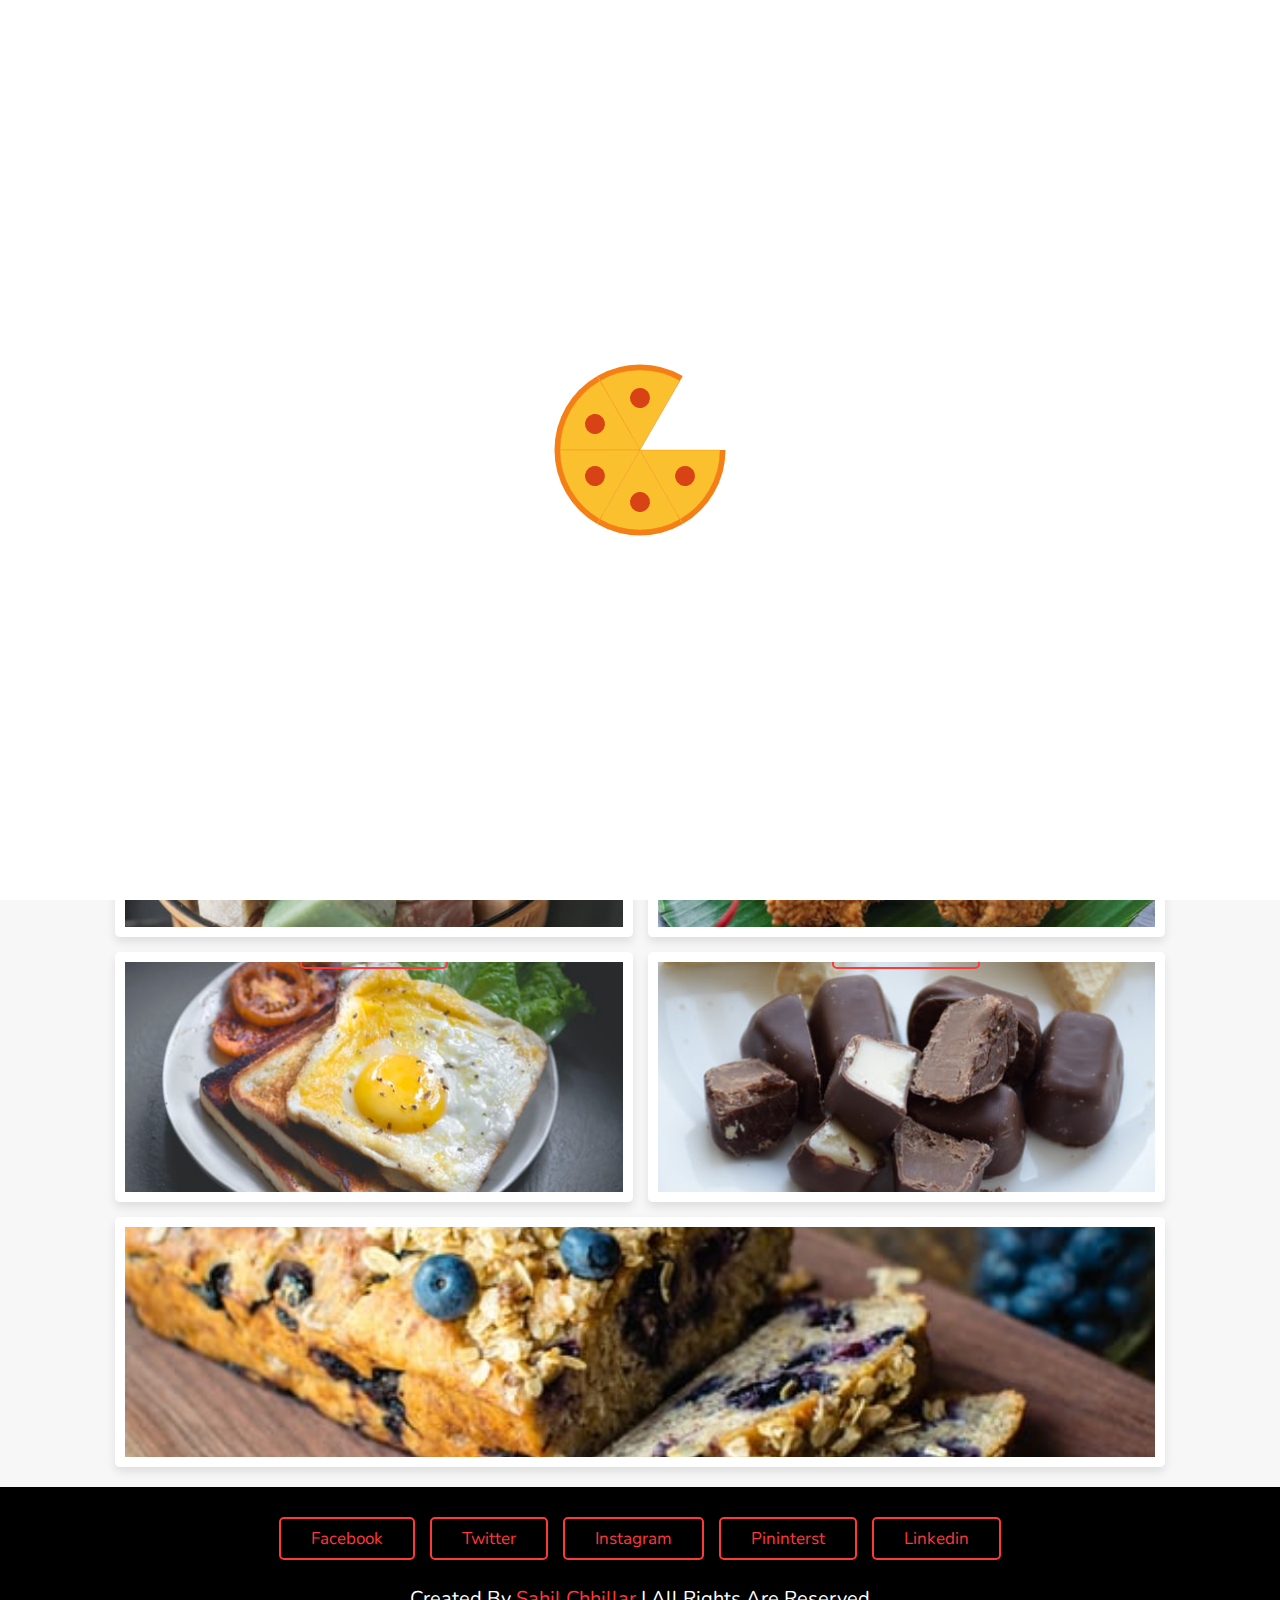
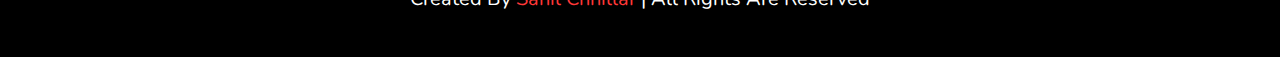
<file: gallery.html>
<!DOCTYPE html>
<html lang="en">
    <head>
        <meta charset="UTF-8">
        <meta http-equiv="X-UA-Compatible" content="IE=edge">
        <meta name="viewport" content="width=device-width, initial-scale=1.0">
        <title>NIGHT CANEEN</title>
        <link rel="stylesheet" href="https://use.fontawesome.com/releases/v5.15.4/css/all.css" integrity="sha384-DyZ88mC6Up2uqS4h/KRgHuoeGwBcD4Ng9SiP4dIRy0EXTlnuz47vAwmeGwVChigm" crossorigin="anonymous">
        <link rel="stylesheet" href="style.css">
    </head>
<body>
    <header>
        <a href="home.html" class="logo"><i class="fas fa-utensils"></i>night canteen</a>
    
        <div id="menu-bar" class="fas fa-bars"></div>
    
        <nav class="navbar">
            <a href="home.html">home</a>
            <a href="speciality.html">speciality</a>
            <a href="popular.html">popular</a>
            <a href="gallery.html">gallery</a>
            <a href="review.html">review</a>
            <a href="order.html">order</a>
            <a href="profile.html">Profile</a>
        </nav>
        </header>
        <section class="gallery" id="gallery">
            <h1 class="heading">our food <span>gallery</span></h1>
            <div class="box-container">
                <div class="box">
                    <img src="images/g-1.jpg" alt="">
                    <div class="content">
                        <h3>tasty food</h3>
                        <p>Experience culinary delight with our tantalizing array of dishes. From savory entrees to decadent desserts, each bite is a celebration of flavor and quality ingredients, promising satisfaction with every mouthful.</p>
                        <a href="#" class="btn">order now</a>
                    </div>
                </div>
                <div class="box">
                    <img src="images/g-2.jpg" alt="">
                    <div class="content">
                        <h3>tasty food</h3>
                        <p>Experience culinary delight with our tantalizing array of dishes. From savory entrees to decadent desserts, each bite is a celebration of flavor and quality ingredients, promising satisfaction with every mouthful.</p>
                        <a href="#" class="btn">order now</a>
                    </div>
                </div>
                <div class="box">
                    <img src="images/g-3.jpg" alt="">
                    <div class="content">
                        <h3>tasty food</h3>
                        <p>Experience culinary delight with our tantalizing array of dishes. From savory entrees to decadent desserts, each bite is a celebration of flavor and quality ingredients, promising satisfaction with every mouthful.</p>
                        <a href="#" class="btn">order now</a>
                    </div>
                </div>
                <div class="box">
                    <img src="images/g-4.jpg" alt="">
                    <div class="content">
                        <h3>tasty food</h3>
                        <p>Experience culinary delight with our tantalizing array of dishes. From savory entrees to decadent desserts, each bite is a celebration of flavor and quality ingredients, promising satisfaction with every mouthful.</p>
                        <a href="#" class="btn">order now</a>
                    </div>
                </div>
                <div class="box">
                    <img src="images/g-5.jpg" alt="">
                    <div class="content">
                        <h3>tasty food</h3>
                        <p>Experience culinary delight with our tantalizing array of dishes. From savory entrees to decadent desserts, each bite is a celebration of flavor and quality ingredients, promising satisfaction with every mouthful.</p>
                        <a href="#" class="btn">order now</a>
                    </div>
                </div>
                <div class="box">
                    <img src="images/g-6.jpg" alt="">
                    <div class="content">
                        <h3>tasty food</h3>
                        <p>Experience culinary delight with our tantalizing array of dishes. From savory entrees to decadent desserts, each bite is a celebration of flavor and quality ingredients, promising satisfaction with every mouthful.</p>
                        <a href="#" class="btn">order now</a>
                    </div>
                </div>
                <div class="box">
                    <img src="images/g-7.jpg" alt="">
                    <div class="content">
                        <h3>tasty food</h3>
                        <p>Experience culinary delight with our tantalizing array of dishes. From savory entrees to decadent desserts, each bite is a celebration of flavor and quality ingredients, promising satisfaction with every mouthful.</p>
                        <a href="#" class="btn">order now</a>
                    </div>
                </div>
                <div class="box">
                    <img src="images/g-8.jpg" alt="">
                    <div class="content">
                        <h3>tasty food</h3>
                        <p>Experience culinary delight with our tantalizing array of dishes. From savory entrees to decadent desserts, each bite is a celebration of flavor and quality ingredients, promising satisfaction with every mouthful.</p>
                        <a href="#" class="btn">order now</a>
                    </div>
                </div>
                <div class="box">
                    <img src="images/g-9.jpg" alt="">
                    <div class="content">
                        <h3>tasty food</h3>
                        <p>Experience culinary delight with our tantalizing array of dishes. From savory entrees to decadent desserts, each bite is a celebration of flavor and quality ingredients, promising satisfaction with every mouthful.</p>
                        <a href="#" class="btn">order now</a>
                    </div>
                </div>
            </div>
        </section>

        <section class="footer">

            <div class="share">
                <a href="https://www.facebook.com/" class="btn">facebook</a>
                <a href="https://twitter.com/?lang=en" class="btn" target="_blank">twitter</a>
                <a href="https://www.instagram.com/" class="btn" target="_blank">instagram</a>
                <a href="https://in.pinterest.com/" class="btn" target="_blank">pininterst</a>
                <a href="https://in.linkedin.com/" class="btn" target="_blank">linkedin</a>
            </div>
        
            <h1 class="credit">
                created by <span>Sahil Chhillar</span> | all rights are reserved
            </h1>
        </section>
        
        <a href="#top" class="fas fa-angle-up" id="scroll-top"></a>
        
        <div class="loader-container">
            <img src="images/loader.gif" alt="">
        </div>
        
           <script src="script.js"></script> 
    
</body>
</html>
</file>
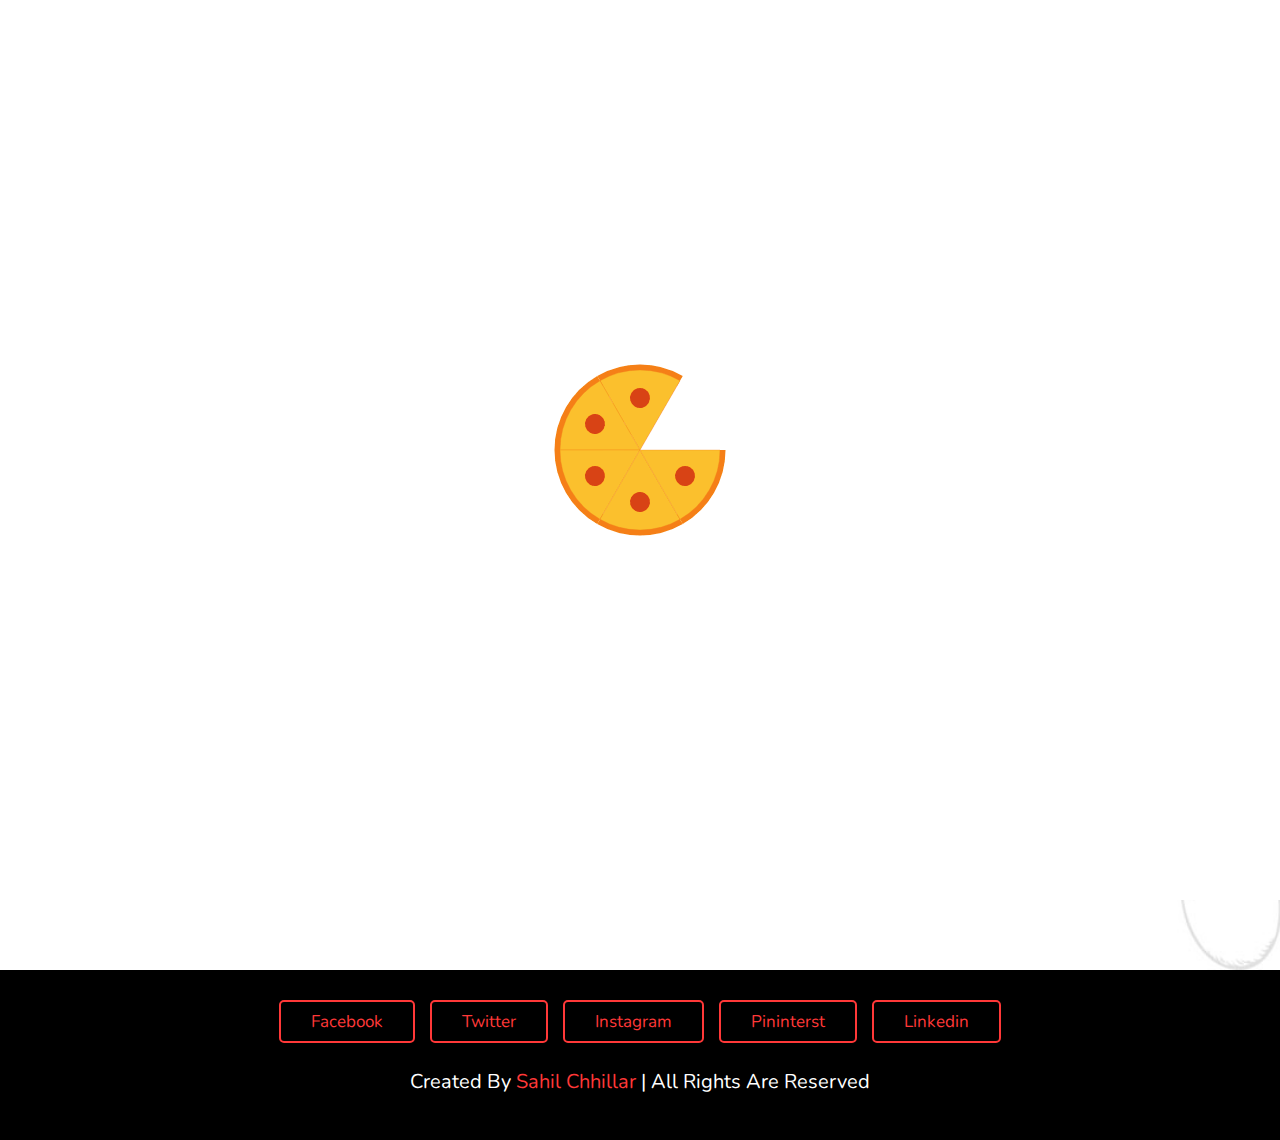
<file: home.html>
<!DOCTYPE html>
<html lang="en">
<head>
    <meta charset="UTF-8">
    <meta http-equiv="X-UA-Compatible" content="IE=edge">
    <meta name="viewport" content="width=device-width, initial-scale=1.0">
    <title>NIGHT CANTEEN </title>
    <link rel="stylesheet" href="https://use.fontawesome.com/releases/v5.15.4/css/all.css" integrity="sha384-DyZ88mC6Up2uqS4h/KRgHuoeGwBcD4Ng9SiP4dIRy0EXTlnuz47vAwmeGwVChigm" crossorigin="anonymous">
    <link rel="stylesheet" href="style.css">
</head>
<body>
    <header>
    <a href="home.html" class="logo"><i class="fas fa-utensils"></i>Night Canteen</a>

    <div id="menu-bar" class="fas fa-bars"></div>

    <nav class="navbar">
        <a href="home.html">home</a>
        <a href="speciality.html">speciality</a>
        <a href="popular.html">popular</a>
        <a href="gallery.html">gallery</a>
        <a href="review.html">review</a>
        <a href="order.html">order</a>
        <a href="profile.html">Profile</a>
    </nav>
    </header>
    <section class="home" id="home">
    <div class="content">
        <h3>food made with love</h3>
        <p>At our Night Canteen, we understand that hunger knows no time boundaries. Whether you're burning the midnight oil studying, catching up with friends, or simply craving a delicious late-night snack, we've got you covered.</p>
        <a href="order.html" class="btn">order now</a>
    </div>

    <div class="image">
        <img src="images/home-img.png" alt="">
    </div>
    </section>

    <section class="footer">

    <div class="share">
        <a href="https://www.facebook.com/" class="btn">facebook</a>
        <a href="https://twitter.com/?lang=en" class="btn" target="_blank">twitter</a>
        <a href="https://www.instagram.com/" class="btn" target="_blank">instagram</a>
        <a href="https://in.pinterest.com/" class="btn" target="_blank">pininterst</a>
        <a href="https://in.linkedin.com/" class="btn" target="_blank">linkedin</a>
    </div>

    <h1 class="credit">
        created by <span>Sahil Chhillar</span> | all rights are reserved
    </h1>
    </section>

    <a href="#top" class="fas fa-angle-up" id="scroll-top"></a>

    <div class="loader-container">
       <img src="images/loader.gif" alt="">
    </div>

   <script src="script.js"></script> 
</body>
</html>
</file>
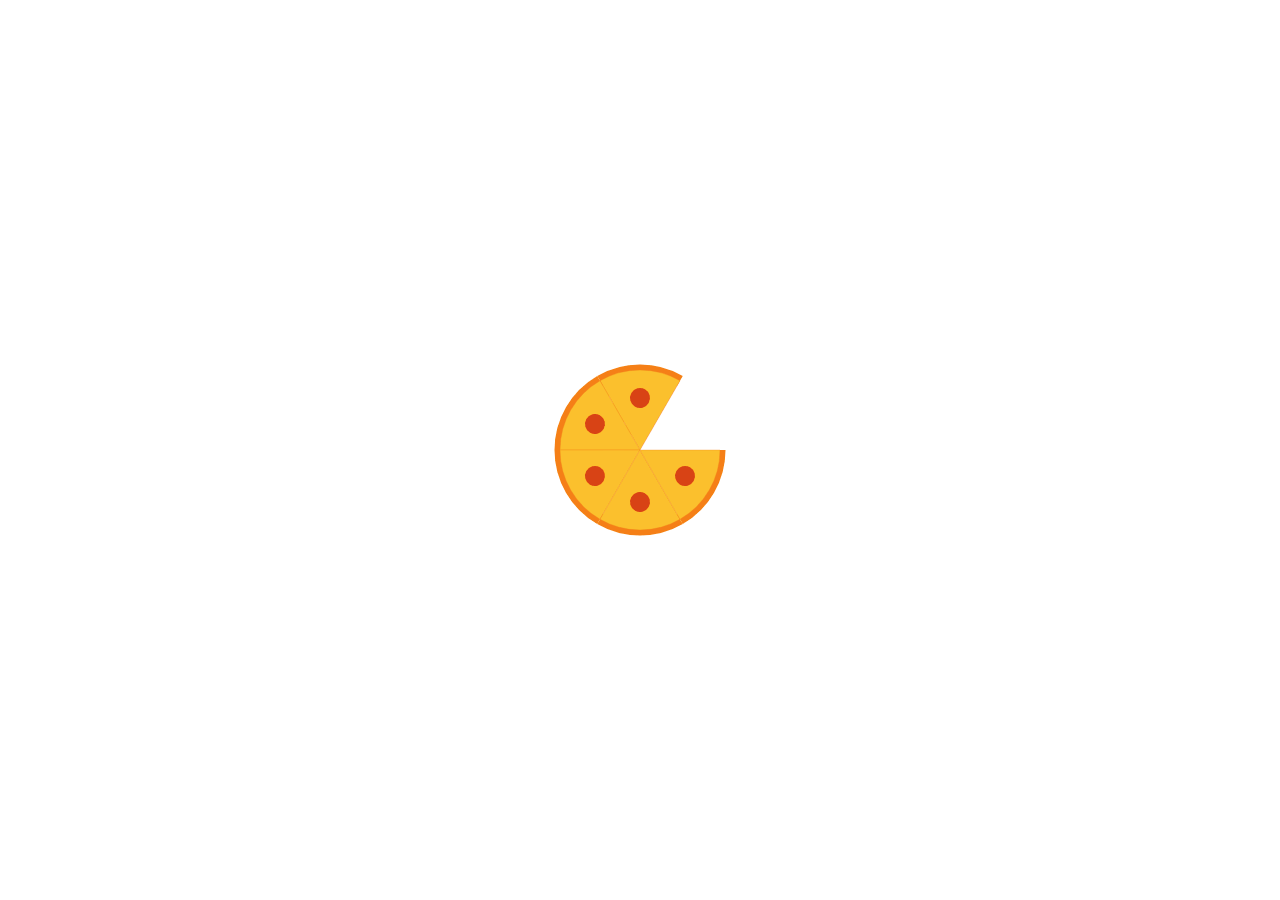
<file: order.html>
<!DOCTYPE html>
<html lang="en">
    <head>
        <meta charset="UTF-8">
        <meta http-equiv="X-UA-Compatible" content="IE=edge">
        <meta name="viewport" content="width=device-width, initial-scale=1.0">
        <title>NIGHT CANTEEN </title>
        <link rel="stylesheet" href="https://use.fontawesome.com/releases/v5.15.4/css/all.css" integrity="sha384-DyZ88mC6Up2uqS4h/KRgHuoeGwBcD4Ng9SiP4dIRy0EXTlnuz47vAwmeGwVChigm" crossorigin="anonymous">
        <link rel="stylesheet" href="style.css">
    </head>
<body>
    <header>
        <a href="home.html" class="logo"><i class="fas fa-utensils"></i>night canteen </a>
    
        <div id="menu-bar" class="fas fa-bars"></div>
    
        <nav class="navbar">
            <a href="home.html">home</a>
            <a href="speciality.html">speciality</a>
            <a href="popular.html">popular</a>
            <a href="gallery.html">gallery</a>
            <a href="review.html">review</a>
            <a href="order.html">order</a>
            <a href="profile.html">Profile</a>
        </nav>
        </header>
        <section class="order" id="order">
            <h1 class="heading"><span>order</span> now </h1>
            <div class="row">
                <div class="image">
                    <img src="images/order-img.jpg" alt="">
                </div>
                <form action="">
                   <div class="inputBox">
                    <input type="text" placeholder="Name">
                    <input type="email" placeholder="Email">
                   </div>
                   <div class="inputBox">
                    <input type="number" placeholder="Number">
                    <input type="text" placeholder="Food Name">
                   </div>
                   <textarea placeholder="Address" name="" id="" cols="30" rows="10"></textarea>
                   <button type="submit" class="btn" id="Order-now">Order Now</button>
                </form>
            </div>
        </section>

        <section class="footer">

            <div class="share">
                <a href="https://www.facebook.com/" class="btn">facebook</a>
                <a href="https://twitter.com/?lang=en" class="btn" target="_blank">twitter</a>
                <a href="https://www.instagram.com/" class="btn" target="_blank">instagram</a>
                <a href="https://in.pinterest.com/" class="btn" target="_blank">pininterst</a>
                <a href="https://in.linkedin.com/" class="btn" target="_blank">linkedin</a>
            </div>
        
            <h1 class="credit">
                created by <span>Sahil Chhillar</span> | all rights are reserved
            </h1>
        </section>
        
        <a href="#top" class="fas fa-angle-up" id="scroll-top"></a>
        
        <div class="loader-container">
            <img src="images/loader.gif" alt="">
        </div>
        
           <script src="script.js"></script> 
    
</body>
</html>
</file>
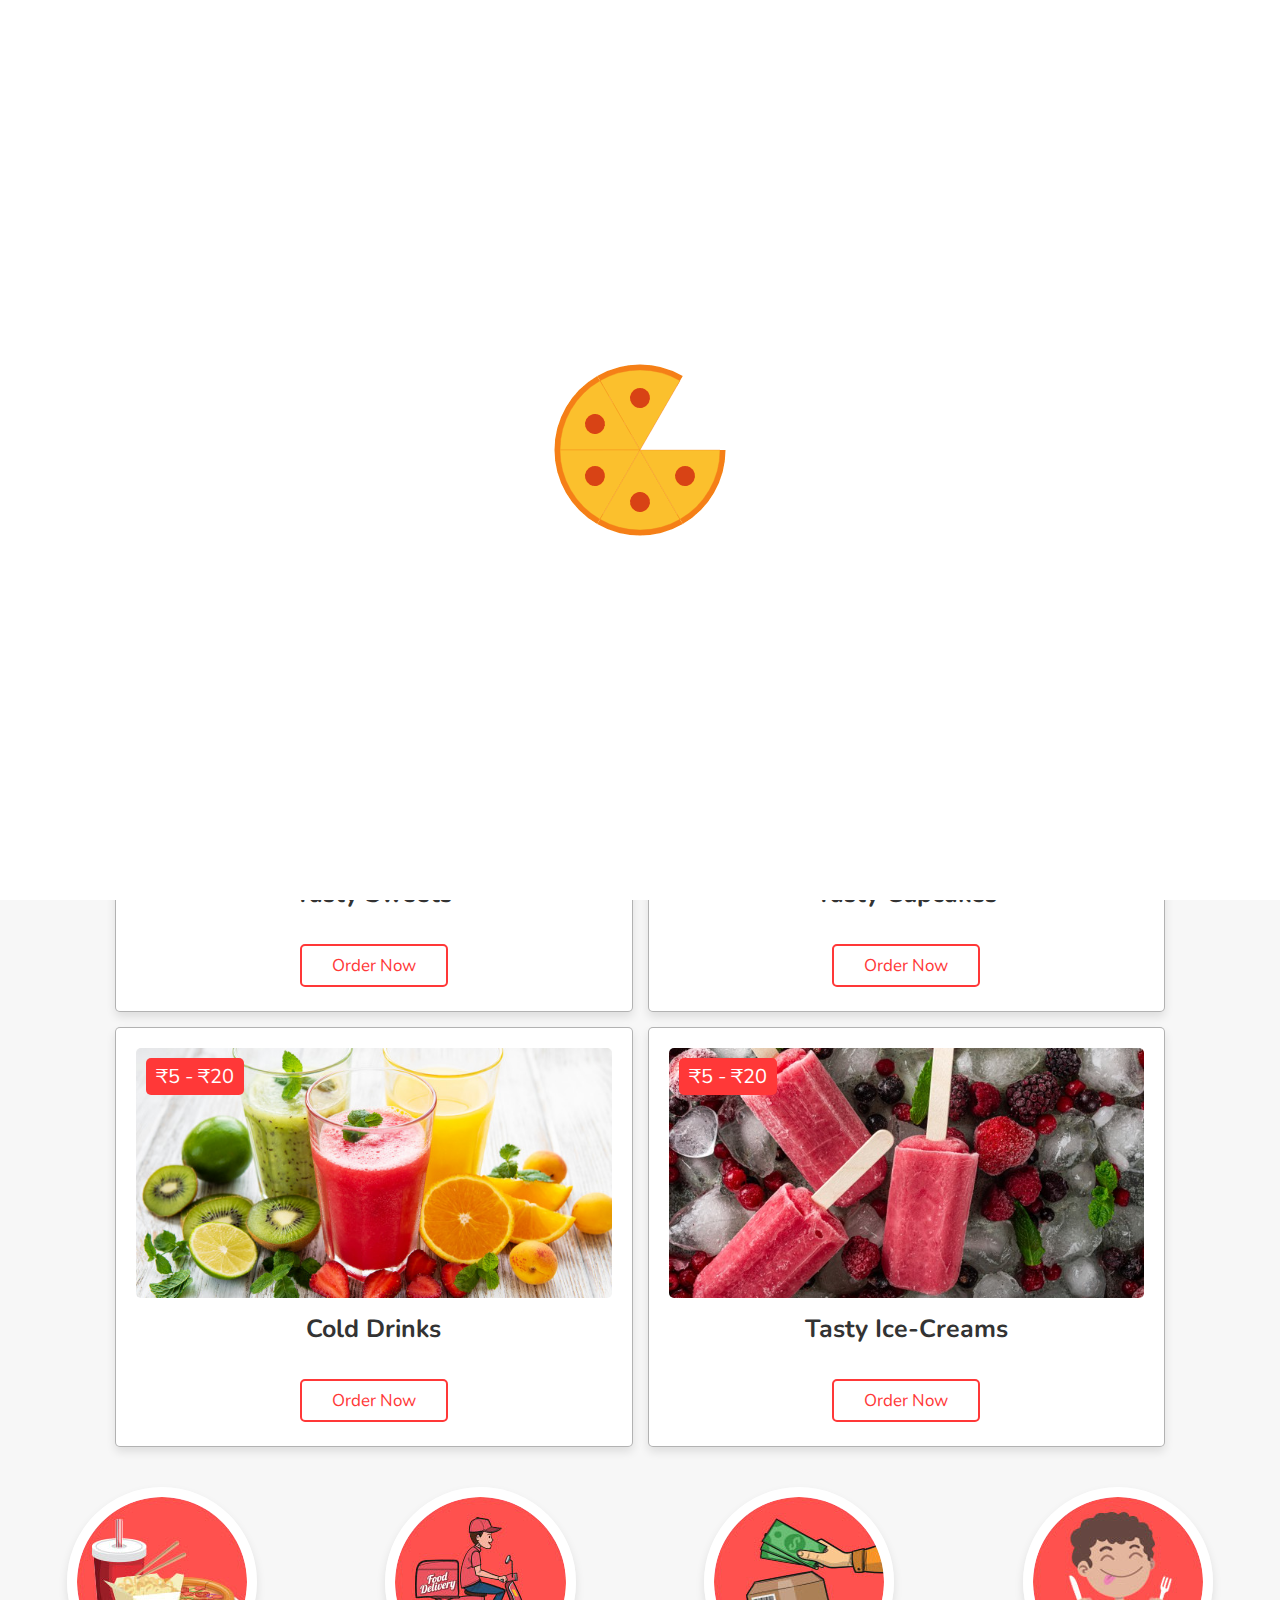
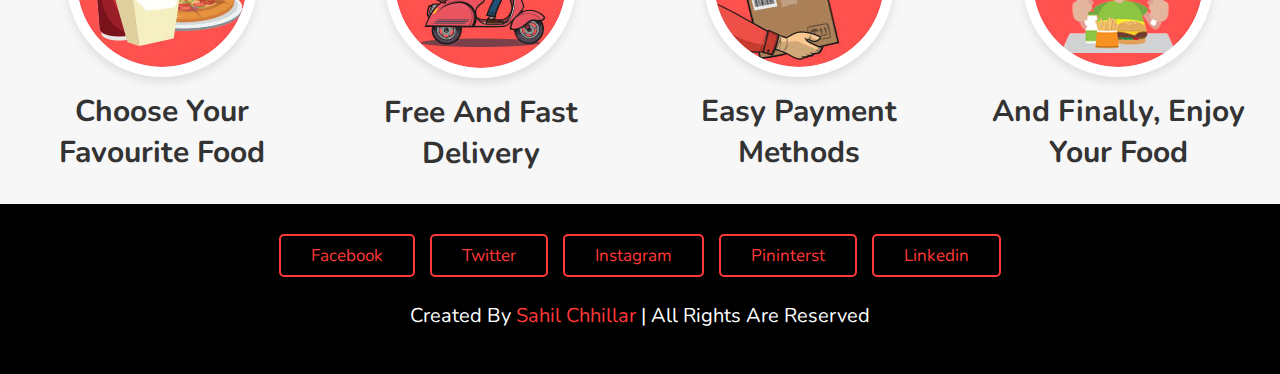
<file: popular.html>
<!DOCTYPE html>
<html lang="en">
    <head>
        <meta charset="UTF-8">
        <meta http-equiv="X-UA-Compatible" content="IE=edge">
        <meta name="viewport" content="width=device-width, initial-scale=1.0">
        <title>NIGHT CANTEEN </title>
        <link rel="stylesheet" href="https://use.fontawesome.com/releases/v5.15.4/css/all.css" integrity="sha384-DyZ88mC6Up2uqS4h/KRgHuoeGwBcD4Ng9SiP4dIRy0EXTlnuz47vAwmeGwVChigm" crossorigin="anonymous">
        <link rel="stylesheet" href="style.css">
    </head>
<body>
    <header>
        <a href="home.html" class="logo"><i class="fas fa-utensils"></i>Night Canteen</a>
    
        <div id="menu-bar" class="fas fa-bars"></div>
    
        <nav class="navbar">
            <a href="home.html">home</a>
            <a href="speciality.html">speciality</a>
            <a href="popular.html">popular</a>
            <a href="gallery.html">gallery</a>
            <a href="review.html">review</a>
            <a href="order.html">order</a>
            <a href="profile.html">Profile</a>
        </nav>
        </header>
    <section class="popular" id="popular">
        <h1 class="heading">most <span>popular</span>foods</h1>
        <div class="box-container">
            <div class="box">
                <span class="price"> ₹5 - ₹20 </span>
                <img src="images/p-1.jpg" alt="">
                <h3>tasty burger</h3>
                <div class="stars">
                    <i class="fas fa-star"></i>
                    <i class="fas fa-star"></i>
                    <i class="fas fa-star"></i>
                    <i class="fas fa-star"></i>
                    <i class="fas fa-star"></i>
                </div>
                <a href="order.html" class="btn">order now</a>
            </div>
            <div class="box">
                <span class="price"> ₹5 - ₹20 </span>
                <img src="images/p-2.jpg" alt="">
                <h3>tasty cakes</h3>
                <div class="stars">
                    <i class="fas fa-star"></i>
                    <i class="fas fa-star"></i>
                    <i class="fas fa-star"></i>
                    <i class="fas fa-star"></i>
                    <i class="fas fa-star"></i>
                </div>
                <a href="order.html" class="btn">order now</a>
            </div>
            <div class="box">
                <span class="price"> ₹5 - ₹20 </span>
                <img src="images/p-3.jpg" alt="">
                <h3>tasty sweets</h3>
                <div class="stars">
                    <i class="fas fa-star"></i>
                    <i class="fas fa-star"></i>
                    <i class="fas fa-star"></i>
                    <i class="fas fa-star"></i>
                    <i class="fas fa-star"></i>
                </div>
                <a href="order.html" class="btn">order now</a>
            </div>
            <div class="box">
                <span class="price"> ₹5 - ₹20 </span>
                <img src="images/p-4.jpg" alt="">
                <h3>tasty cupcakes</h3>
                <div class="stars">
                    <i class="fas fa-star"></i>
                    <i class="fas fa-star"></i>
                    <i class="fas fa-star"></i>
                    <i class="fas fa-star"></i>
                    <i class="fas fa-star"></i>
                </div>
                <a href="order.html" class="btn">order now</a>
            </div>
            <div class="box">
                <span class="price"> ₹5 - ₹20 </span>
                <img src="images/p-5.jpg" alt="">
                <h3>cold drinks</h3>
                <div class="stars">
                    <i class="fas fa-star"></i>
                    <i class="fas fa-star"></i>
                    <i class="fas fa-star"></i>
                    <i class="fas fa-star"></i>
                    <i class="fas fa-star"></i>
                </div>
                <a href="order.html" class="btn">order now</a>
            </div>
            <div class="box">
                <span class="price"> ₹5 - ₹20 </span>
                <img src="images/p-6.jpg" alt="">
                <h3>tasty ice-creams</h3>
                <div class="stars">
                    <i class="fas fa-star"></i>
                    <i class="fas fa-star"></i>
                    <i class="fas fa-star"></i>
                    <i class="fas fa-star"></i>
                    <i class="fas fa-star"></i>
                </div>
                <a href="order.html   " class="btn">order now</a>
            </div>
        </div>
    </section>

    <section class="steps">

        <div class="box">
         <img src="images/step-1.jpg" alt="">
         <h3>choose your favourite food</h3>
        </div>
        <div class="box">
         <img src="images/step-2.jpg" alt="">
         <h3>free and fast delivery</h3>
        </div>
        <div class="box">
         <img src="images/step-3.jpg" alt="">
         <h3>easy payment methods</h3>
        </div>
        <div class="box">
         <img src="images/step-4.jpg" alt="">
         <h3>and finally, enjoy your food</h3>
        </div>
     </section>

     <section class="footer">

        <div class="share">
            <a href="https://www.facebook.com/" class="btn">facebook</a>
            <a href="https://twitter.com/?lang=en" class="btn" target="_blank">twitter</a>
            <a href="https://www.instagram.com/" class="btn" target="_blank">instagram</a>
            <a href="https://in.pinterest.com/" class="btn" target="_blank">pininterst</a>
            <a href="https://in.linkedin.com/" class="btn" target="_blank">linkedin</a>
        </div>
    
        <h1 class="credit">
            created by <span>Sahil Chhillar</span> | all rights are reserved
        </h1>
    </section>
    
    <a href="#top" class="fas fa-angle-up" id="scroll-top"></a>
    
    <div class="loader-container">
        <img src="images/loader.gif" alt="">
    </div>
    
       <script src="script.js"></script> 
    
</body>
</html>
</file>
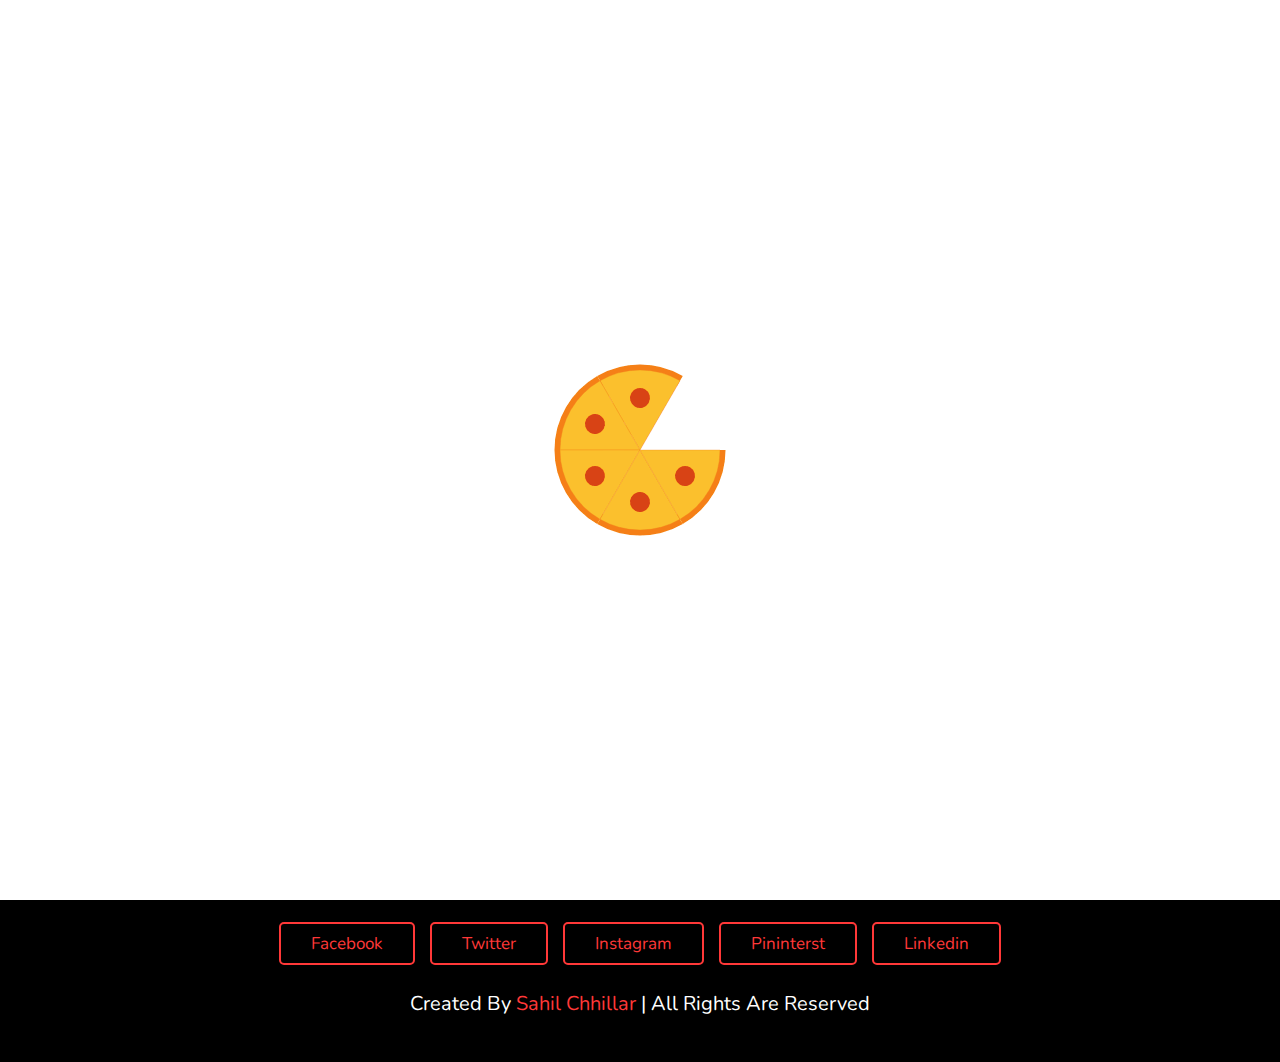
<file: profile.html>
<!DOCTYPE html>
<html lang="en">
    <head>
        <meta charset="UTF-8">
        <meta http-equiv="X-UA-Compatible" content="IE=edge">
        <meta name="viewport" content="width=device-width, initial-scale=1.0">
        <title>NIGHT CANTEEN </title>
        <link rel="stylesheet" href="https://use.fontawesome.com/releases/v5.15.4/css/all.css" integrity="sha384-DyZ88mC6Up2uqS4h/KRgHuoeGwBcD4Ng9SiP4dIRy0EXTlnuz47vAwmeGwVChigm" crossorigin="anonymous">
        <link rel="stylesheet" href="style.css">
    </head>
<body>
    <header>
        <a href="home.html" class="logo"><i class="fas fa-utensils"></i>night Canteen</a>
    
        <div id="menu-bar" class="fas fa-bars"></div>
    
        <nav class="navbar">
          <a href="home.html">home</a>
          <a href="speciality.html">speciality</a>
          <a href="popular.html">popular</a>
          <a href="gallery.html">gallery</a>
          <a href="review.html">review</a>
          <a href="order.html">order</a>
          <a href="profile.html">Profile</a>
      </nav>
    </header>

    <section class="profile" id="profile">
    <div class="content">
        <h3>Profile</h3>
        <div class="profile-info">
          <label for="name">Name:</label>
          <span id="name">Ayush Yadav</span>
        </div>
        <div class="profile-info">
          <label for="email">Email:</label>
          <span id="email">12212240@nitkkr.ac.in</span>
        </div>
        <div class="profile-info">
          <label for="address">Address:</label>
          <span id="address">A416,H10,National Institute of Technology Kurukshetra,Thanesar,Kurukshetra,1361119</span>
        </div>
        <div class="profile-info">
          <label for="phone">Phone:</label>
          <span id="phone">+91 XXXXXXXXXX</span>
        </div>
      </div>
      
      <div class="image">
        <img src="images/profile-bg.png" alt="Profile Image"/>
    </div>
    <div class="profile-info">
      <a href="index.html" class="btn">Sign Out</a>
    </div>
</section>

<section class="footer">

    <div class="share">
        <a href="https://www.facebook.com/" class="btn">facebook</a>
        <a href="https://twitter.com/?lang=en" class="btn" target="_blank">twitter</a>
        <a href="https://www.instagram.com/" class="btn" target="_blank">instagram</a>
        <a href="https://in.pinterest.com/" class="btn" target="_blank">pininterst</a>
        <a href="https://in.linkedin.com/" class="btn" target="_blank">linkedin</a>
    </div>

    <h1 class="credit">
        created by <span>Sahil Chhillar</span> | all rights are reserved
    </h1>
</section>

<a href="#top" class="fas fa-angle-up" id="scroll-top"></a>

<div class="loader-container">
    <img src="images/loader.gif" alt="">
</div>

   <script src="script.js"></script> 
</body>
</html>
</file>
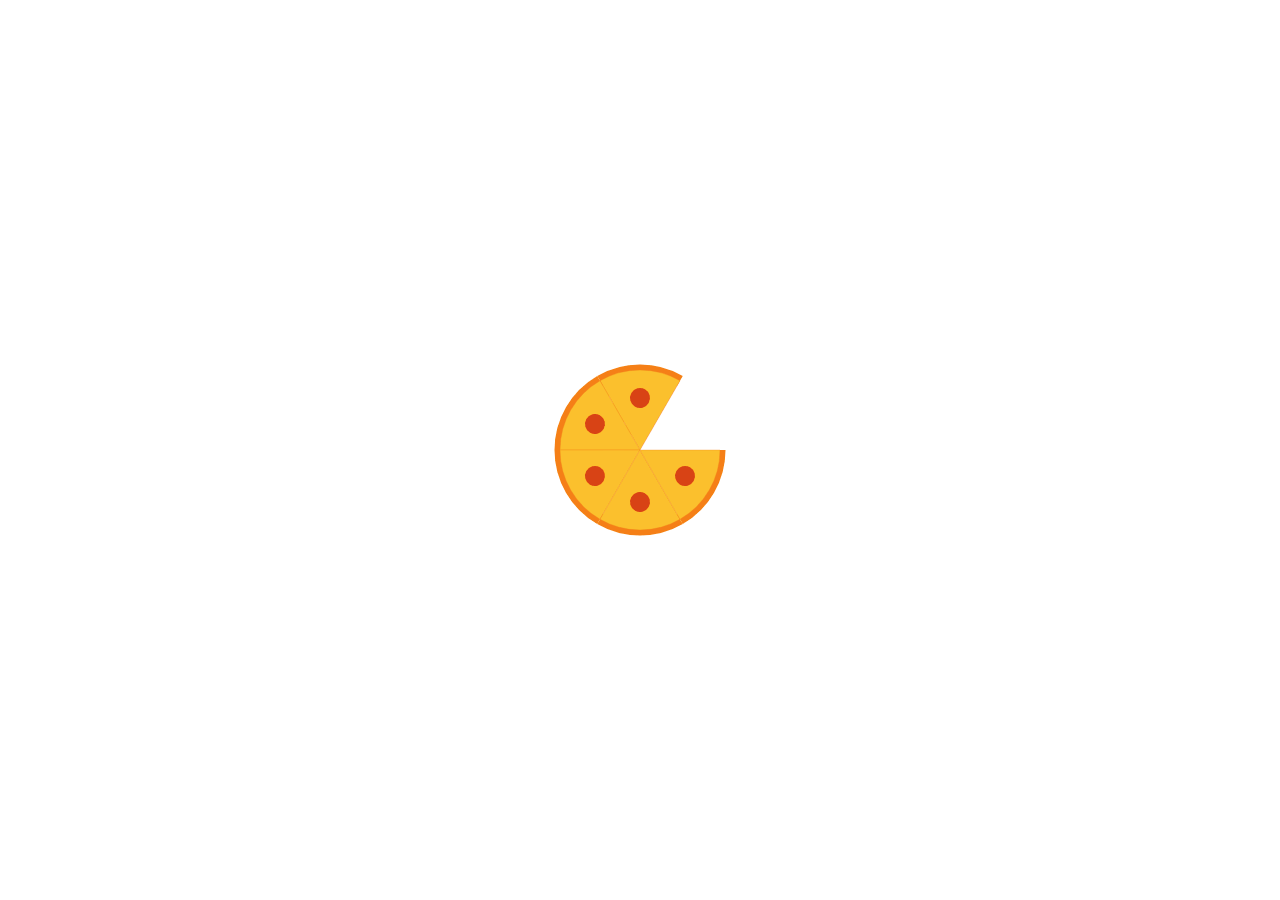
<file: review.html>
<!DOCTYPE html>
<html lang="en">
    <head>
        <meta charset="UTF-8">
        <meta http-equiv="X-UA-Compatible" content="IE=edge">
        <meta name="viewport" content="width=device-width, initial-scale=1.0">
        <title>NIGHT CANTEEN</title>
        <link rel="stylesheet" href="https://use.fontawesome.com/releases/v5.15.4/css/all.css" integrity="sha384-DyZ88mC6Up2uqS4h/KRgHuoeGwBcD4Ng9SiP4dIRy0EXTlnuz47vAwmeGwVChigm" crossorigin="anonymous">
        <link rel="stylesheet" href="style.css">
    </head>
<body>
    <header>
        <a href="home.html" class="logo"><i class="fas fa-utensils"></i>night canteen</a>
    
        <div id="menu-bar" class="fas fa-bars"></div>
    
        <nav class="navbar">
            <a href="home.html">home</a>
            <a href="speciality.html">speciality</a>
            <a href="popular.html">popular</a>
            <a href="gallery.html">gallery</a>
            <a href="review.html">review</a>
            <a href="order.html">order</a>
            <a href="profile.html">Profile</a>
        </nav>
        </header>
        <section class="review" id="review">
            <h1 class="heading">our customers <span>reviews</span></h1>
            <div class="box-container">
                <div class="box">
                    <img src="images/pic1.png" alt="Reviewer Image ">
                    <h3>Maxi Hogan</h3>
                    <div class="stars">
                        <i class="fas fa-star"></i>
                        <i class="fas fa-star"></i>
                        <i class="fas fa-star"></i>
                        <i class="fas fa-star"></i>
                        <i class="fas fa-star"></i>
                    </div>
                    <p>Night Canteen website offers a sleek interface, diverse menu, and seamless ordering. It's a convenient solution for late-night cravings, delivering a delightful user experience. Highly recommended for food enthusiasts</p>
                </div>
                <div class="box">
                    <img src="images/pic2.png" alt="">
                    <h3>Rachel Lewis</h3>
                    <div class="stars">
                        <i class="fas fa-star"></i>
                        <i class="fas fa-star"></i>
                        <i class="fas fa-star"></i>
                        <i class="fas fa-star"></i>
                        <i class="far fa-star"></i>
                    </div>
                    <p>Night Canteen website: Easy navigation, diverse menu, smooth checkout. Ideal for late-night cravings. A savory sanctuary for nocturnal foodies. Highly recommended culinary experience.</p>
                    
                </div>
                <div class="box">
                    <img src="images/pic3.png" alt="">
                    <h3>Oscar Morales</h3>
                    <div class="stars">
                        <i class="fas fa-star"></i>
                        <i class="fas fa-star"></i>
                        <i class="fas fa-star"></i>
                        <i class="far fa-star"></i>
                        <i class="far fa-star"></i>
                    </div>
                    <p>Night Canteen website offers a seamless experience with its intuitive interface, diverse menu, and efficient checkout process. Perfect for satisfying late-night cravings. Highly recommended.</p>
                    
                </div>
            </div>
        </section>
        <section class="footer">

            <div class="share">
                <a href="https://www.facebook.com/" class="btn">facebook</a>
                <a href="https://twitter.com/?lang=en" class="btn" target="_blank">twitter</a>
                <a href="https://www.instagram.com/" class="btn" target="_blank">instagram</a>
                <a href="https://in.pinterest.com/" class="btn" target="_blank">pininterst</a>
                <a href="https://in.linkedin.com/" class="btn" target="_blank">linkedin</a>
            </div>
        
            <h1 class="credit">
                created by <span>Sahil Chhillar</span> | all rights are reserved
            </h1>
        </section>
        
        <a href="#top" class="fas fa-angle-up" id="scroll-top"></a>
        
        <div class="loader-container">
            <img src="images/loader.gif" alt="">
        </div>
        
           <script src="script.js"></script> 
    
</body>
</html>
</file>
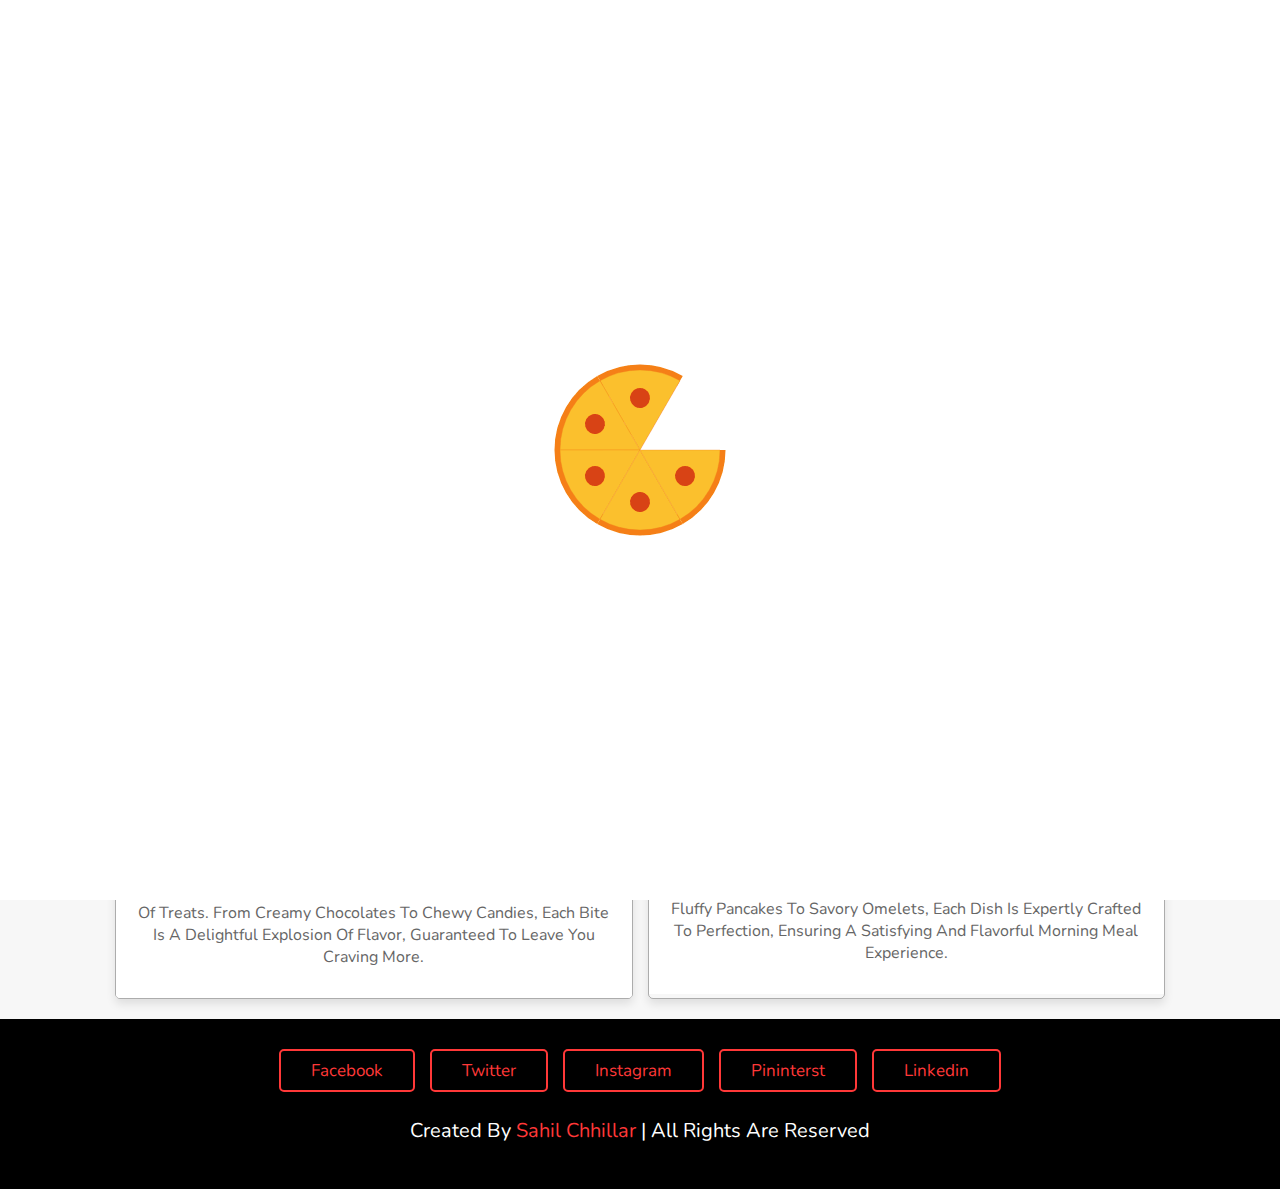
<file: speciality.html>
<!DOCTYPE html>
<html lang="en">
    <head>
        <meta charset="UTF-8">
        <meta http-equiv="X-UA-Compatible" content="IE=edge">
        <meta name="viewport" content="width=device-width, initial-scale=1.0">
        <title>NIGHT CANTEEN </title>
        <link rel="stylesheet" href="https://use.fontawesome.com/releases/v5.15.4/css/all.css" integrity="sha384-DyZ88mC6Up2uqS4h/KRgHuoeGwBcD4Ng9SiP4dIRy0EXTlnuz47vAwmeGwVChigm" crossorigin="anonymous">
        <link rel="stylesheet" href="style.css">
    </head>
<body>
    <header>
        <a href="home.html" class="logo"><i class="fas fa-utensils"></i>night Canteen</a>
    
        <div id="menu-bar" class="fas fa-bars"></div>
    
        <nav class="navbar">
            <a href="home.html">home</a>
            <a href="speciality.html">speciality</a>
            <a href="popular.html">popular</a>
            <a href="gallery.html">gallery</a>
            <a href="review.html">review</a>
            <a href="order.html">order</a>
            <a href="profile.html">Profile</a>
        </nav>
    </header>
    <section class="speciality" id="speciality">
        <h1 class="heading"> our <span>speciality</span> </h1>
        <div class="box-container">
            <div class="box">
                <img class="image" src="images/s-img-1.jpg" alt="">
                <div class="content">
                    <img src="images/s-1.png" alt="">
                    <h3>tasty burger</h3>
                    <p>Savor the succulent perfection of our gourmet burgers, crafted with premium ingredients and bursting with flavor. From classic cheeseburgers to spicy chicken creations, each bite promises satisfaction and delight.</p>
                </div>
            </div>
            <div class="box">
                <img class="image" src="images/s-img-2.jpg" alt="">
                <div class="content">
                    <img src="images/s-2.png" alt="">
                    <h3>tasty pizza</h3>
                    <p>Indulge in the ultimate comfort food experience with our mouthwatering pizzas. Featuring hand-stretched dough, savory tomato sauce, and a variety of premium toppings, each slice is a symphony of flavor.</p>
                </div>
            </div>
            <div class="box">
                <img class="image" src="images/s-img-3.jpg" alt="">
                <div class="content">
                    <img src="images/s-3.png" alt="">
                    <h3>cold ice-cream</h3>
                    <p>Dive into creamy bliss with our decadent ice cream delights. Crafted with the finest ingredients, our scoops offer a symphony of flavors, from classic vanilla to exotic indulgences, sure to satisfy your sweet cravings</p>
                </div>
            </div>
            <div class="box">
                <img class="image" src="images/s-img-4.jpg" alt="">
                <div class="content">
                    <img src="images/s-4.png" alt="">
                    <h3>cold drinks</h3>
                    <p>Quench your thirst with our refreshing cold drinks. From icy sodas to fruity mocktails, each sip is a burst of coolness, perfect for beating the heat and elevating your mood.</p>  
                </div>
            </div>
            <div class="box">
                <img class="image" src="images/s-img-5.jpg" alt="">
                <div class="content">
                    <img src="images/s-5.png" alt="">
                    <h3>tasty sweets</h3>
                    <p>Satisfy your sweet tooth cravings with our delectable range of treats. From creamy chocolates to chewy candies, each bite is a delightful explosion of flavor, guaranteed to leave you craving more.</p>
                </div>
            </div>
            <div class="box">
                <img class="image" src="images/s-img-6.jpg" alt="">
                <div class="content">
                    <img src="images/s-6.png" alt="">
                    <h3>tasty breakfast</h3>
                    <p>Start your day right with our delicious breakfast options. From fluffy pancakes to savory omelets, each dish is expertly crafted to perfection, ensuring a satisfying and flavorful morning meal experience.</p>
                </div>
            </div>
        </div>
    </section>

    
    <section class="footer">
        <div class="share">
            <a href="https://www.facebook.com/" class="btn" target="_blank">facebook</a>
            <a href="https://twitter.com/?lang=en" class="btn" target="_blank">twitter</a>
            <a href="https://www.instagram.com/" class="btn" target="_blank">instagram</a>
            <a href="https://in.pinterest.com/" class="btn" target="_blank">pininterst</a>
            <a href="https://in.linkedin.com/" class="btn" target="_blank">linkedin</a>
        </div>
    
        <h1 class="credit">
            created by <span>Sahil Chhillar</span> | all rights are reserved
        </h1>
    </section>
    
    <a href="#top" class="fas fa-angle-up" id="scroll-top"></a>
    
    <div class="loader-container">
        <img src="images/loader.gif" alt="">
    </div>
    
    <script src="script.js"></script> 
</body>
</html>
</file>
<file: style.css>
@import url('https://fonts.googleapis.com/css2?family=Nunito:wght@200;300;400;600;700&display=swap');

:root {
    --red: #ff3838;

}

* {
    font-family: 'Nunito', sans-serif;
    margin: 0;
    padding: 0;
    box-sizing: border-box;
    outline: none;
    border: none;
    text-decoration: none;
    text-transform: capitalize;
    transition: all .2s linear;
}

*::selection {
    background: var(--red);
    color: #fff;
}

html {
    font-size: 62.5%;
    overflow-x: hidden;
    scroll-behavior: smooth;
    scroll-padding-top: 6rem;
}

body {
    background: #f7f7f7;
    padding-top: 7rem;
}

section {
    padding: 2rem 9%;
}

.heading {
    text-align: center;
    font-size: 3.5rem;
    padding: 1rem;
    color: #666;
}

.heading span {
    color: var(--red);
}

header {
    position: fixed;
    top: 0;
    left: 0;
    right: 0;
    z-index: 1000;
    display: flex;
    align-items: center;
    justify-content: space-between;
    background: #fff;
    padding: 2rem 9%;
    box-shadow: 0 .5rem 1rem rgba(0, 0, 0, 0.1);
}
header .logo {
    font-size: 2.5rem;
    font-weight: bolder;
    color: #666;
}
header .logo i {
    padding-right: .5rem;
    color: var(--red);
}
header .navbar a {
    font-size: 2rem;
    margin-left: 2rem;
    color: #666;
}
header .navbar a:hover {
    color: var(--red);
}

.btn {
    display: inline-block;
    padding: .8rem 3rem;
    border: .2rem solid var(--red);
    color: var(--red);
    cursor: pointer;
    font-size: 1.7rem;
    border-radius: .5rem;
    position: relative;
    overflow: hidden;
    z-index: 0;
    margin-top: 1rem;
}

.btn::before {
    content: '';
    position: absolute;
    top: 0;
    right: 0;
    width: 0%;
    height: 100%;
    background: var(--red);
    transition: .3s linear;
    z-index: -1;
}

.btn:hover::before {
    width: 100%;
    left: 0;

}

.btn:hover {
    color: #fff;
}


#menu-bar {
    font-size: 3rem;
    cursor: pointer;
    color: #666;
    border: .1rem solid #666;
    border-radius: .3rem;
    padding: .5rem 1.5rem;
    display: none;
}

.home {
    display: flex;
    flex-wrap: wrap;
    gap: 1.5rem;
    min-height: 100vh;
    align-items: center;
    background: url(images/home-bg.jpg) no-repeat;
    background-size: cover;
    background-position: center;
}
.home .content {
    flex: 1 1 40rem;
    padding-top: 6.5rem;
}
.home .image {
    flex: 1 1 40rem;
}
.home .image img {
    width: 100%;
    animation: float 3s linear infinite;
}
.home .content h3 {
    font-size: 5rem;
    color: #333;
}
.home .content p {
    font-size: 1.7rem;
    color: #666;
    padding: 1rem 0;
}

.speciality .box-container {
    display: flex;
    flex-wrap: wrap;
    gap: 1.5rem;
}
.speciality .box-container .box {
    flex: 1 1 40rem;
    position: relative;
    overflow: hidden;
    box-shadow: 0 .5rem 1rem rgba(0, 0, 0, .1);
    border: .1rem solid rgba(0, 0, 0, .3);
    cursor: pointer;
    border-radius: .5rem;
}
.speciality .box-container .box .image {
    height: 100%;
    width: 100%;
    object-fit: cover;
    position: absolute;
    top: -100%;
    left: 0;
}
.speciality .box-container .box .content {
    text-align: center;
    background: #fff;
    padding: 2rem;
}
.speciality .box-container .box .content img {
    margin: 1.5rem 0;
}
.speciality .box-container .box .content h3 {
    font-size: 2.5rem;
    color: #333;
}
.speciality .box-container .box .content p {
    font-size: 1.6rem;
    color: #666;
    padding: 1rem 0;
}
.speciality .box-container .box:hover .image {
    top: 0;
}
.speciality .box-container .box:hover .content {
    transform: translateX(100%);
}

.popular .box-container {
    display: flex;
    flex-wrap: wrap;
    gap: 1.5rem;
}
.popular .box-container .box {
    padding: 2rem;
    background: #fff;
    box-shadow: 0 .5rem 1rem rgba(0, 0, 0, 0.1);
    border: .1rem solid rgba(0, 0, 0, .3);
    border-radius: .5rem;
    text-align: center;
    flex: 1 1 40rem;
    position: relative;
}
.popular .box-container .box img {
    height: 25rem;
    object-fit: cover;
    width: 100%;
    border-radius: .5rem;
}
.popular .box-container .box .price {
    position: absolute;
    top: 3rem;
    left: 3rem;
    background: var(--red);
    color: #fff;
    font-size: 2rem;
    padding: .5rem 1rem;
    border-radius: .5rem;
}
.popular .box-container .box h3 {
    color: #333;
    font-size: 2.5rem;
    padding-top: 1rem;
}
.popular .box-container .box .stars i {
    color: gold;
    font-size: 1.7rem;
    padding: 1rem .1rem;
}

.steps {
    display: flex;
    flex-wrap: wrap;
    gap: 1.5rem;
    padding: 1rem;
}

.steps .box {
    flex: 1 1 25rem;
    padding: 1rem;
    text-align: center;

}

.steps .box img {
    border-radius: 50%;
    border: 1rem solid #fff;
    box-shadow: 0 .5rem 1rem rgba(0, 0, 0, 0.1);
}

.steps .box h3 {
    font-size: 3rem;
    color: #333;
    padding: 1rem;
}

.gallery .box-container {
    display: flex;
    flex-wrap: wrap;
    gap: 1.5rem;
}

.gallery .box-container .box {
    height: 25rem;
    flex: 1 1 40rem;
    border: 1rem solid #fff;
    box-shadow: 0 .5rem 1rem rgba(0, 0, 0, 0.1);
    border-radius: .5rem;
    position: relative;
    overflow: hidden;
}

.gallery .box-container .box img {
    height: 100%;
    width: 100%;
    object-fit: cover;
}

.gallery .box-container .box .content {
    position: absolute;
    top: -100%;
    left: 0;
    height: 100%;
    width: 100%;
    background: rgba(225, 225, 225, .9);
    padding: 2rem;
    padding-top: 5rem;
    text-align: center;

}

.gallery .box-container .box .content h3 {
    font-size: 2.5rem;
    color: #333;
}

.gallery .box-container .box .content p {
    font-size: 1.5rem;
    color: #666;
    padding: 1rem 0;
}

.gallery .box-container .box:hover .content {
    top: 0;
}

.review .box-container {
    display: flex;
    flex-wrap: wrap;
    gap: 1.5rem;
}

.review .box-container .box {
    text-align: center;
    padding: 2rem;
    border: 1rem solid #fff;
    box-shadow: 0 .5rem 1rem rgba(0, 0, 0, .3);
    border-radius: .5rem;
    flex: 1 1 30rem;
    background: #333;
    margin-top: 6rem;

}

.review .box-container .box img {
    height: 12rem;
    width: 12rem;
    border-radius: 50%;
    border: 1rem solid #fff;
    margin-top: -8rem;
    object-fit: cover;
}

.review .box-container .box h3 {
    font-size: 2.5rem;
    color: #fff;
    padding: .5rem 0;
}

.review .box-container .box .stars i {
    font-size: 2rem;
    color: var(--red);
    padding: .5rem 0;
}

.review .box-container .box p {
    font-size: 1.7rem;
    color: #eee;
    padding: 1rem 0;
}

.order .row {
    padding: 2rem;
    box-shadow: 0 .5rem 1rem rgba(0, 0, 0, 0.1);
    background: #fff;
    display: flex;
    flex-wrap: wrap;
    gap: 1.5rem;
    border-radius: .5rem;
}
.order .row .image {
    flex: 1 1 30rem;
}
.order .row img {
    height: 100%;
    width: 100%;
    object-fit: cover;
    border-radius: .5rem;
}
.order .row form {
    flex: 1 1 50rem;
    padding: 1rem;
}
.order .row form .inputBox {
    display: flex;
    justify-content: space-between;
    flex-wrap: wrap;
}
.order .row form .inputBox input,
.order .row form textarea {
    padding: 1rem;
    margin: 1rem 0;
    font-size: 1.7rem;
    color: #333;
    text-transform: none;
    border: .1rem solid rgba(0, 0, 0, .3);
    border-radius: .5rem;
    width: 50%;
}
.order .row form textarea {
    width: 100%;
    resize: none;
    height: 15rem;
}
.order .row form .btn {
    background: none;
}
.order .row form .btn:hover {
    background: var(--red);
}



.profile {
    display: flex;
    flex-wrap: wrap;
    gap: 1.5rem;
    min-height: 70vh;
    align-items: center;
    background: url(images/home-bg.jpg) no-repeat;
    background-size: cover;
    background-position: center;
}

.profile .content {
    flex: 1 1 40rem;
    padding-top: 4rem;
}

.profile .image {
    flex: 1 1 40rem;
}

.profile .image img {
    width: 100%;
    animation: float 4s linear infinite;

}

.profile .content h3 {
    font-size: 5rem;
    color: var(--red);
}

.profile-info {
    font-size: 2.5rem;
    color: #666;
    padding: 1rem 0;
}

.profile-info label {
    font-weight: bold;
}



.footer {
    background: #000;
    text-align: center;
}
.footer .share {
    display: flex;
    gap: 1.5rem;
    justify-content: center;
    flex-wrap: wrap;
}
.footer .credit {
    padding: 2.5rem 1rem;
    color: #fff;
    font-weight: normal;
    font-size: 2rem;
}
.footer .credit span {
    color: var(--red);
}

#scroll-top {
    position: fixed;
    top: -120%;
    right: 2rem;
    padding: .5rem 1.5rem;
    font-size: 4rem;
    background: var(--red);
    color: #fff;
    border-radius: .5rem;
    transition: .5s linear;
    z-index: 1000;
}

#scroll-top.active {
    top: calc(100% - 12rem);
}

.loader-container {
    position: fixed;
    top: 0;
    left: 0;
    z-index: 10000;
    background: #fff;
    display: flex;
    align-items: center;
    justify-content: center;
    height: 100%;
    width: 100%;
}

.loader-container.fade-out {
    top: -120%;
}

@keyframes float {

    0%,
    100% {
        transform: translateY(0rem);
    }

    50% {
        transform: translateY(3rem);
    }
}


.signup {
    display: flex;
    flex-wrap: wrap;
    gap: 1.5rem;
    min-height: 70vh;
    align-items: center;
    background: url(images/home-bg.jpg) no-repeat;
    background-size: cover;
    background-position: center;
}
.signup .content {
    flex: 1 1 40rem;
    padding-top: 4rem;
}
.signup .image {
    flex: 1 1 40rem;
}
.signup .image img {
    width: 100%;
    animation: float 4s linear infinite;
}
.signup-container {
    width: 400px;
    padding: 20px;
    border-radius: 5px;
    box-shadow: 0px 0px 10px 0px rgba(0, 0, 0, 0.1);
}
.signup-container h2 {
    font-size: 4rem;
    color: var(--red);
    margin-bottom: 2rem;
}
.signup-container label {
    font-size: 1.3rem;
}
.signup-container p {
    font-size: 1.5rem;
    margin-top: 20px;
}
.signup-container a {
    color: var(--red);
}
.form-group {
    margin-bottom: 20px;
}
.signup-message {
    margin-top: 20px;
    color: var(--red);
}

input[type="text"],
input[type="email"],
input[type="password"],
input[type="tel"] {
    width: 100%;
    padding: 10px;
    border: 1px solid #ccc;
    border-radius: 3px;
}

.login {
    display: flex;
    flex-wrap: wrap;
    gap: 1.5rem;
    min-height: 100vh;
    align-items: center;
    background: url(images/home-bg.jpg) no-repeat;
    background-size: cover;
    background-position: center;
}
.login .content {
    flex: 1 1 40rem;
    padding-top: 4rem;
}
.login .image {
    flex: 1 1 40rem;
}
.login .image img {
    width: 100%;
    animation: float 4s linear infinite;
}
.login-container {
    width: 500px;
    padding: 20px;
    border-radius: 5px;
    box-shadow: 0px 0px 10px 0px rgba(0, 0, 0, 0.1);
}
.login-container h2 {
    font-size: 4rem;
    color: var(--red);
    margin-bottom: 2rem;
}
.login-container label {
    font-size: 1.3rem;
}
.login-container p {
    font-size: 1.5rem;
    margin-top: 20px;
}
.login-container a {
    color: var(--red);
}
.login-message {
    margin-top: 20px;
    color: var(--red);
}
</file>
